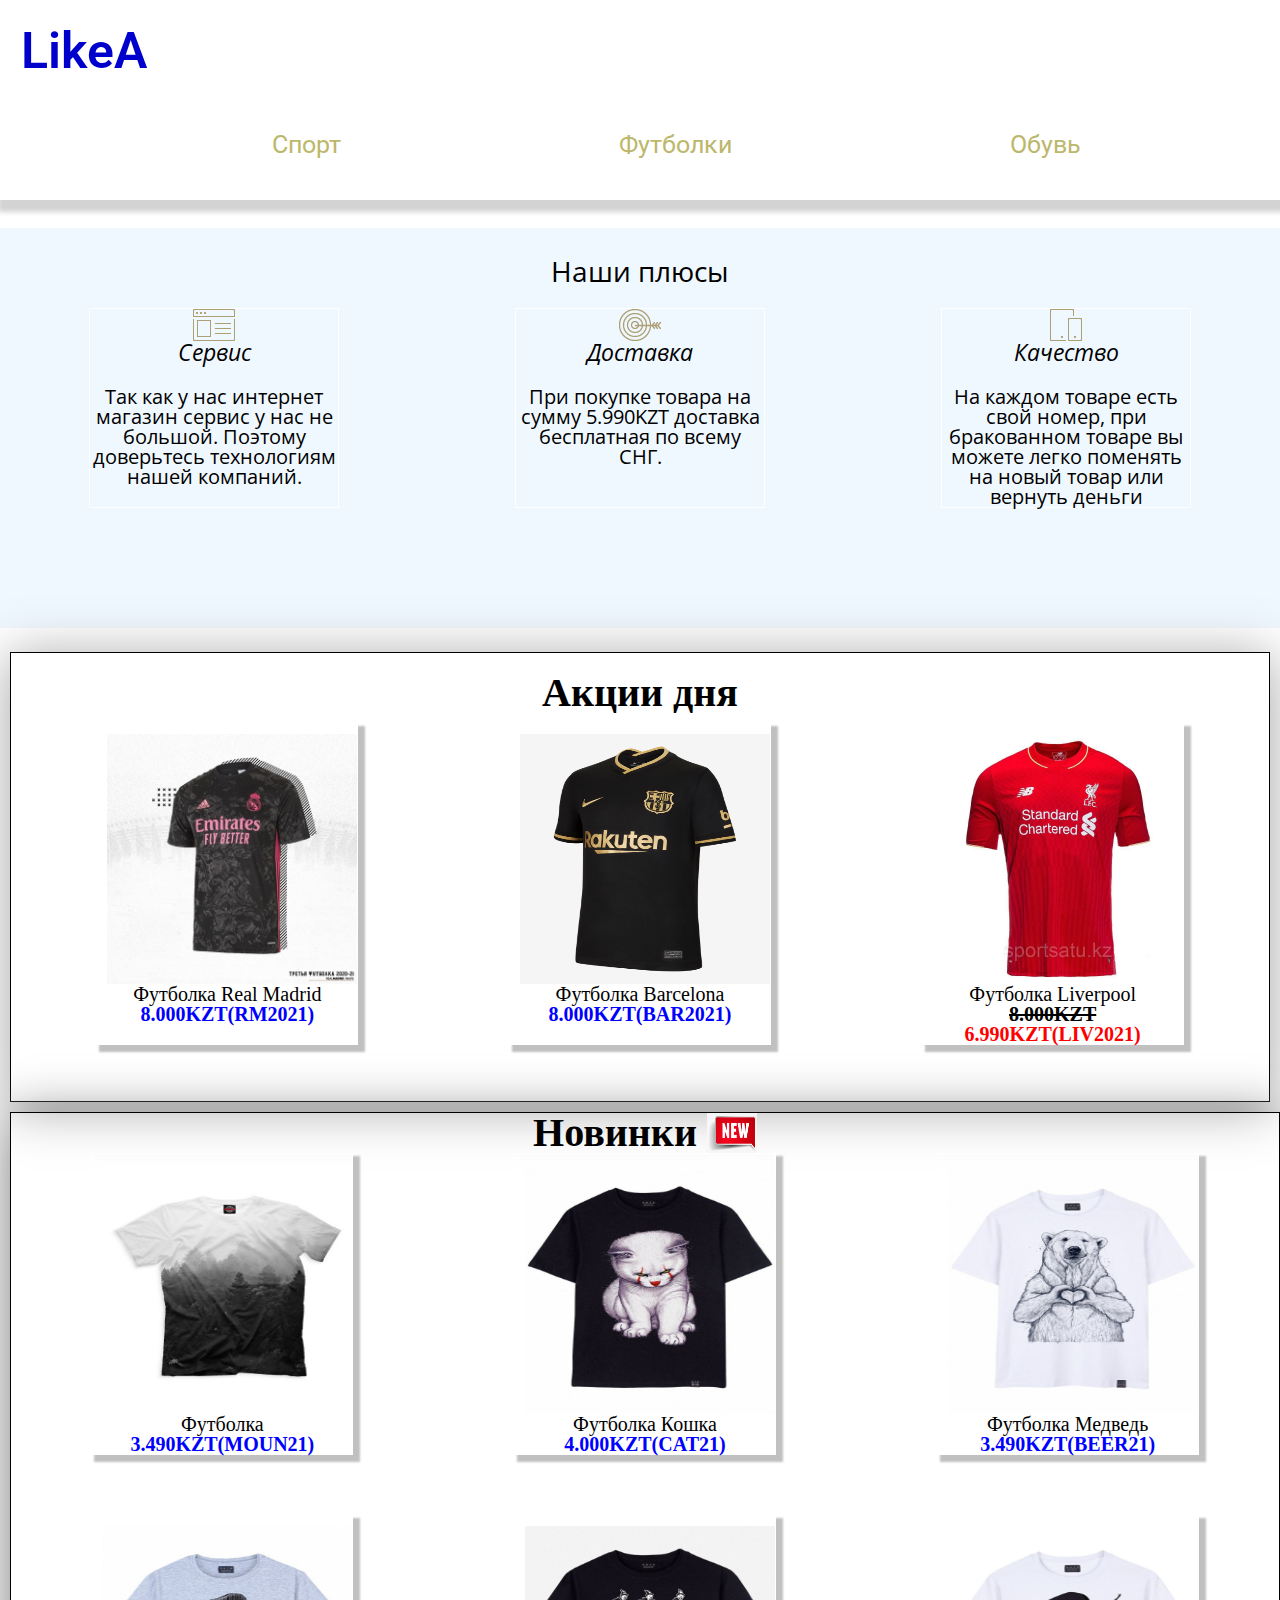
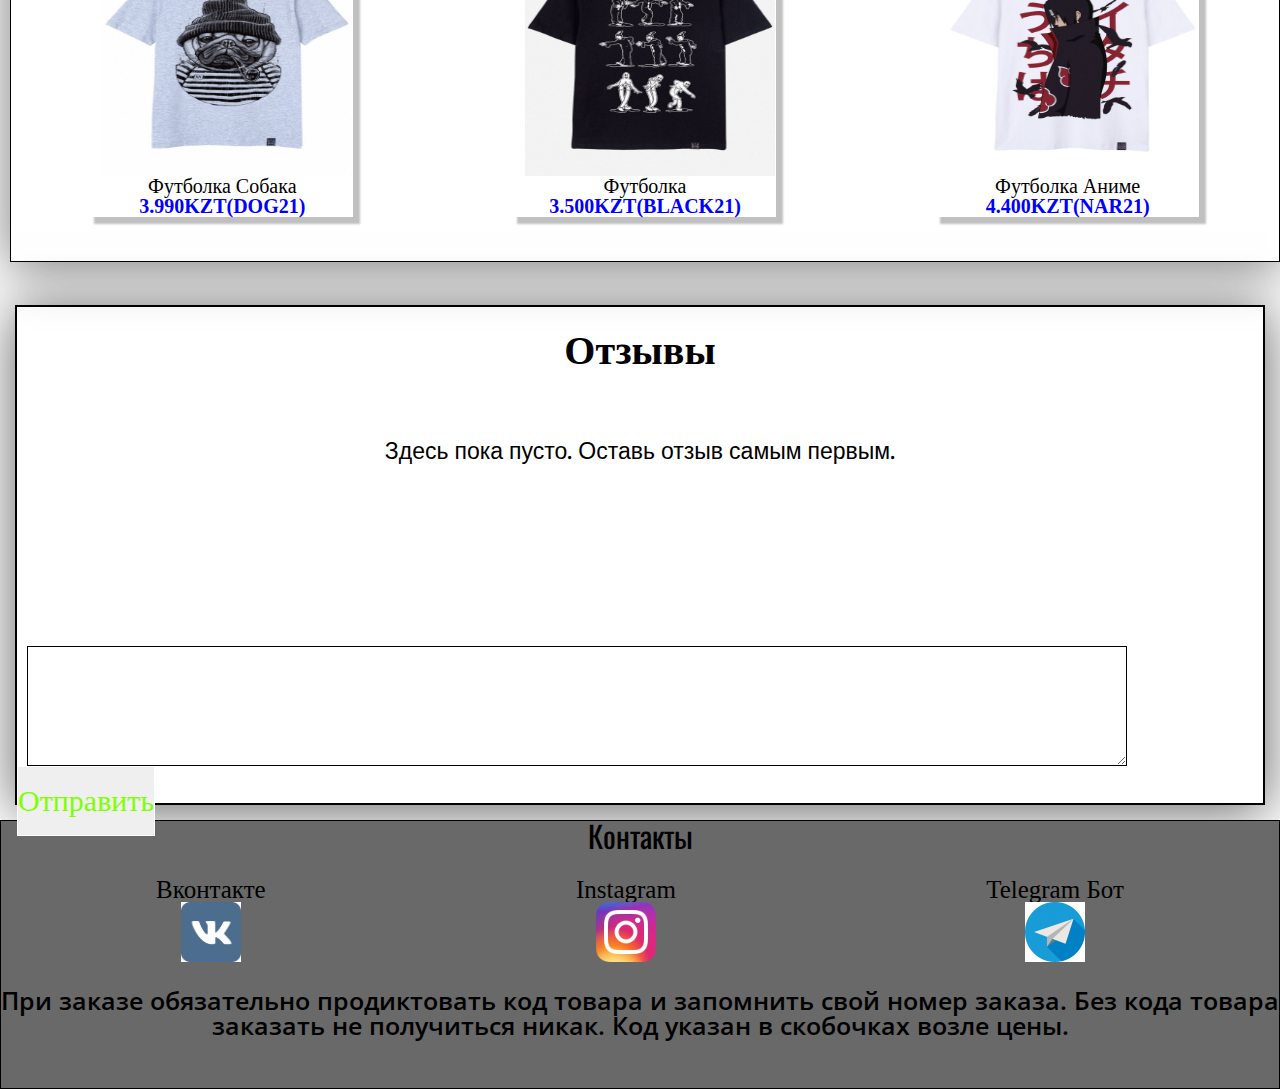
<file: VProject/index.html>
<DOCTYPE html>
<html lang="ru">
   <head>
   	<title>LikeA-мужской магазин.</title>

      <link rel="stylesheet" href="css/style.css"/>

   	<meta http-equiv="Content-type" content="text/html;charset=utf-8" />
   <head>
     <body>
      <div class="head">
        <div class="head__head">LikeA</div>
        <br>
        <br>
        <br>
        <br>
        <div class="head__selector"><a class="a1" href="index3.html">Спорт</a> <a class="a1" href="index4.html">Футболки</a> <a class="a1" href="index5.html">Обувь</a></div>
      </div>
      <br>
      <br>
      <div class="desk">
        <div class="desk__body">
          <div class="desk__header">
            <br>
            <div class="desk__title">Наши плюсы</div>
          </div>
          <br>
          <div class="desk__row">
            <div class="desk__column">
              <div class="item-about">
                <div class="item-about__img">
                  <img src="img/01.png" alt="">
                </div>
                <div class="item-about__title">Сервис</div>
                <br>
                <div class="item-about__text">Так как у нас интернет магазин сервис у нас не большой. Поэтому доверьтесь технологиям нашей компаний.</div>
              </div>
            </div>
            <div class="desk__column">
              <div class="item-about">
                <div class="item-about__img">
                  <img src="img/03.png" alt="">
                </div>
                <div class="item-about__title">Доставка</div>
                <br>
                <div class="item-about__text">При покупке товара на сумму 5.990KZT доставка бесплатная по всему СНГ.</div>
              </div>
            </div>
            <div class="desk__column">
              <div class="item-about">
                <div class="item-about__img">
                  <img src="img/02.png" alt="">
                </div>
                <div class="item-about__title">Качество</div>
                <br>
                <div class="item-about__text">На каждом товаре есть свой номер, при бракованном товаре вы можете легко поменять на новый товар или вернуть деньги</div>
              </div>
            </div>
          </div>
        </div>
      </div>
      <br>
      <div class="content">
        <div class="content__body">
          <br>
          <div class="content__header">Акции дня</div>
             <div class="content__product">
               <div class="align-items">
                 <div class="align-items__img">
                    <img src="img/04.jpg" alt="">
                 </div>
                 <div class="align-items__title">Футболка Real Madrid</div>
                 <div class="align-items__text"><a target="blank" href="index2.html">8.000KZT(RM2021)</a></div>
                 </div>
               <div class="align-items">
                 <div class="align-items__img">
                   <img src="img/05.jpg" alt="">
                 </div>
                 <div class="align-items__title">Футболка Barcelona</div>
                 <div class="align-items__text"><a target="blank" href="index2.html">8.000KZT(BAR2021)</a></div>
                 </div>
               <div class="align-items">
                 <div class="align-items__img">
                   <img src="img/06.jpg" alt="">
                 </div>
                 <div class="align-items__title">Футболка Liverpool</div>
                 <div class="align-items__texter">8.000KZT</div>
                 <div class="align-items__texting"><a target="blank" href="index2.html">6.990KZT(LIV2021)</a></div>
               </div>
             </div>
           </div>
      </div>
      <div class="products">
        <div class="products__body">
          <div class="products__header">
            <span>Новинки</span>
            <img src="img/13.jpg" alt="">
          </div>
             <div class="products__product">
               <div class="align-items">
                 <div class="align-items__img">
                    <img src="img/07.jpg" alt="">
                 </div>
                 <div class="align-items__title">Футболка</div>
                 <div class="align-items__text"><a target="blank" href="index2.html">3.490KZT(MOUN21)</a></div>
               </div>
               <div class="align-items">
                 <div class="align-items__img">
                   <img src="img/08.jpg" alt="">
                 </div>
                 <div class="align-items__title">Футболка Кошка</div>
                 <div class="align-items__text"><a target="blank" href="index2.html">4.000KZT(CAT21)</a></div>
                 </div>
               <div class="align-items">
                 <div class="align-items__img">
                   <img src="img/09.jpg" alt="">
                 </div>
                 <div class="align-items__title">Футболка Медведь</div>
                 <div class="align-items__text"><a href="index2.html">3.490KZT(BEER21)</a></div>
               </div>
             </div>
             <br>
             <br>
             <br>
             <div class="products__products">
               <div class="align-item">
                 <div class="align-item__img">
                    <img src="img/10.jpg" alt="">
                 </div>
                 <div class="align-item__title">Футболка Собака</div>
                 <div class="align-item__text"><a target="blank" href="index2.html">3.990KZT(DOG21)</a></div>
                 </div>
               <div class="align-item">
                 <div class="align-item__img">
                   <img src="img/11.jpg" alt="">
                 </div>
                 <div class="align-item__title">Футболка</div>
                 <div class="align-item__text"><a target="blank" href="index2.html">3.500KZT(BLACK21)</a></div>
                 </div>
               <div class="align-item">
                 <div class="align-item__img">
                   <img src="img/12.jpg" alt="">
                 </div>
                 <div class="align-item__title">Футболка Аниме</div>
                 <div class="align-item__text"><a target="blank" href="index2.html">4.400KZT(NAR21)</a></div>
               </div>
           </div>
           </div>
      </div>
      <br>
      <br>
      <div class="center">
        <div class="center__body">
          <br>
          <div class="center__header">Отзывы</div>
          <div class="center__end">
            <div class="items-align">
              <br>
              <br>
              <br>
              <div class="items-align__title">Здесь пока пусто. Оставь отзыв самым первым.</div>
              <br>
              <br>
              <br>
              <br>
              <br>
              <br>
              <br>
              <br>
              <textarea name="" id="" cols="30" rows="10"></textarea>
              <button>Отправить</button>
            </div>
          </div>
        </div>
      </div>
      <div class="end">
        <div class="end__body">
          <div class="end__header">Контакты</div>
          <br>
          <div class="end__contact">
            <div class="item-align">
              <span class="item-align__title"><a target="blank" href="https://vk.com">Вконтакте</a></span>
              <div class="item-align__img">
                <img src="img/14.jpg" alt="">
              </div>
            </div>
            <div class="item-align">
              <span class="item-align__title"><a target="blank" href="https://www.instagram.com/">Instagram</a></span>
              <div class="item-align__img">
                <img src="img/15.jpg" alt="">
              </div>
            </div>
            <div class="item-align">
              <span class="item-align__title"><a target="blank" href="https://t.me">Telegram Бот</a></span>
              <div class="item-align__img">
                <img src="img/16.jpg" alt="">
              </div>
            </div>
          </div>
          <br>
          <div class="end__end">При заказе обязательно продиктовать код товара и запомнить свой номер заказа. Без кода товара заказать не получиться никак. Код указан в скобочках возле цены.</div>
          <br><br>
        </div>
      </div>
     </body>
   </head>
 </html>
</file>
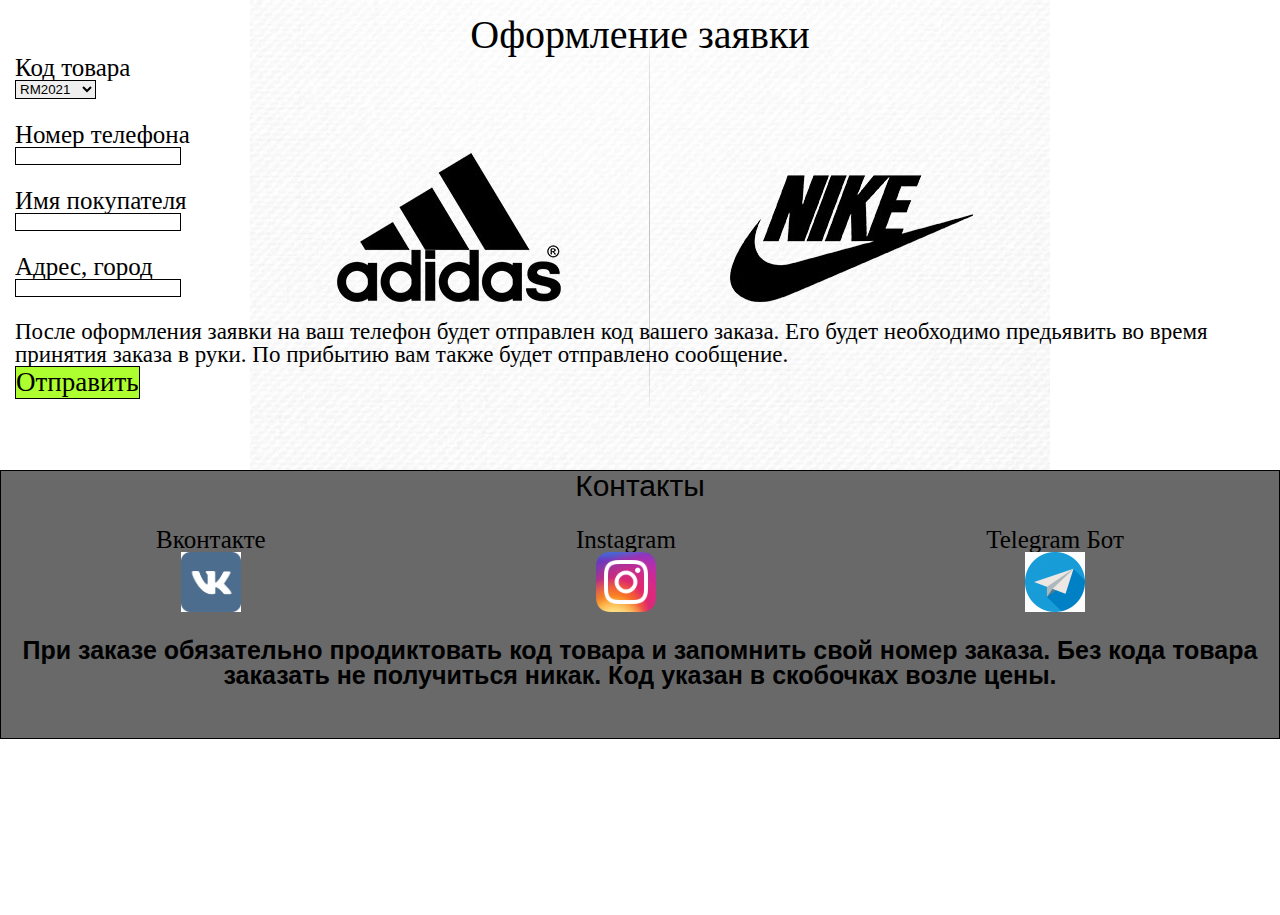
<file: VProject/index2.html>
<DOCTYPE html>
<html lang="ru">
   <head>
   	<title>LikeA-заявка.</title>

      <link rel="stylesheet" href="css/style2.css"/>

   	<meta http-equiv="Content-type" content="text/html;charset=utf-8" />
   <head>
     <body>
      <div class="head">
        <div class="head__body">
          <div class="head__header">Оформление заявки</div>
          <div class="head__row">
            <div class="head__head">
              <p>Код товара</p>
              <select name="" id="">
                <option value="">RM2021</option>
                <option value="">BAR2021</option>
                <option value="">LIV2021</option>
                <option value="">MOUN21</option>
                <option value="">CAT21</option>
                <option value="">BEER21</option>
                <option value="">DOG21</option>
                <option value="">BLACK21</option>
                <option value="">NAR21</option>
                <option value="">Nk2021</option>
                <option value="">Knk2021</option>
                <option value="">Mnk2021</option>
                <option value="">BM2021</option>
                <option value="">Trm2021</option>
                <option value="">Phrm21</option>
              </select>
            </div>
            <div class="head__end">
              <br>
              <p>Номер телефона</p>
              <input type="tel">
              <br>
              <br>
              <p>Имя покупателя</p>
              <input type="text">
              <br>
              <br>
              <p>Адрес, город</p>
              <input type="text">
              <br>
              <br>
              <div>После оформления заявки на ваш телефон будет отправлен код вашего заказа. Его будет необходимо предьявить во время принятия заказа в руки. По прибытию вам также будет отправлено сообщение.</div>
              <button type="submit">Отправить</button>
            </div>
          </div>
        </div>
      </div>
      <br>
      <br>
      <br>
      <br>
      <div class="end">
        <div class="end__body">
          <div class="end__header">Контакты</div>
          <br>
          <div class="end__contact">
            <div class="item-align">
              <span class="item-align__title"><a target="blank" href="https://vk.com">Вконтакте</a></span>
              <div class="item-align__img">
                <img src="img/14.jpg" alt="">
              </div>
            </div>
            <div class="item-align">
              <span class="item-align__title"><a target="blank" href="https://www.instagram.com/">Instagram</a></span>
              <div class="item-align__img">
                <img src="img/15.jpg" alt="">
              </div>
            </div>
            <div class="item-align">
              <span class="item-align__title"><a target="blank" href="https://t.me">Telegram Бот</a></span>
              <div class="item-align__img">
                <img src="img/16.jpg" alt="">
              </div>
            </div>
          </div>
          <br>
          <div class="end__end">При заказе обязательно продиктовать код товара и запомнить свой номер заказа. Без кода товара заказать не получиться никак. Код указан в скобочках возле цены.</div>
          <br><br>
        </div>
      </div>
     </body>
   </head>
 </html>
</file>
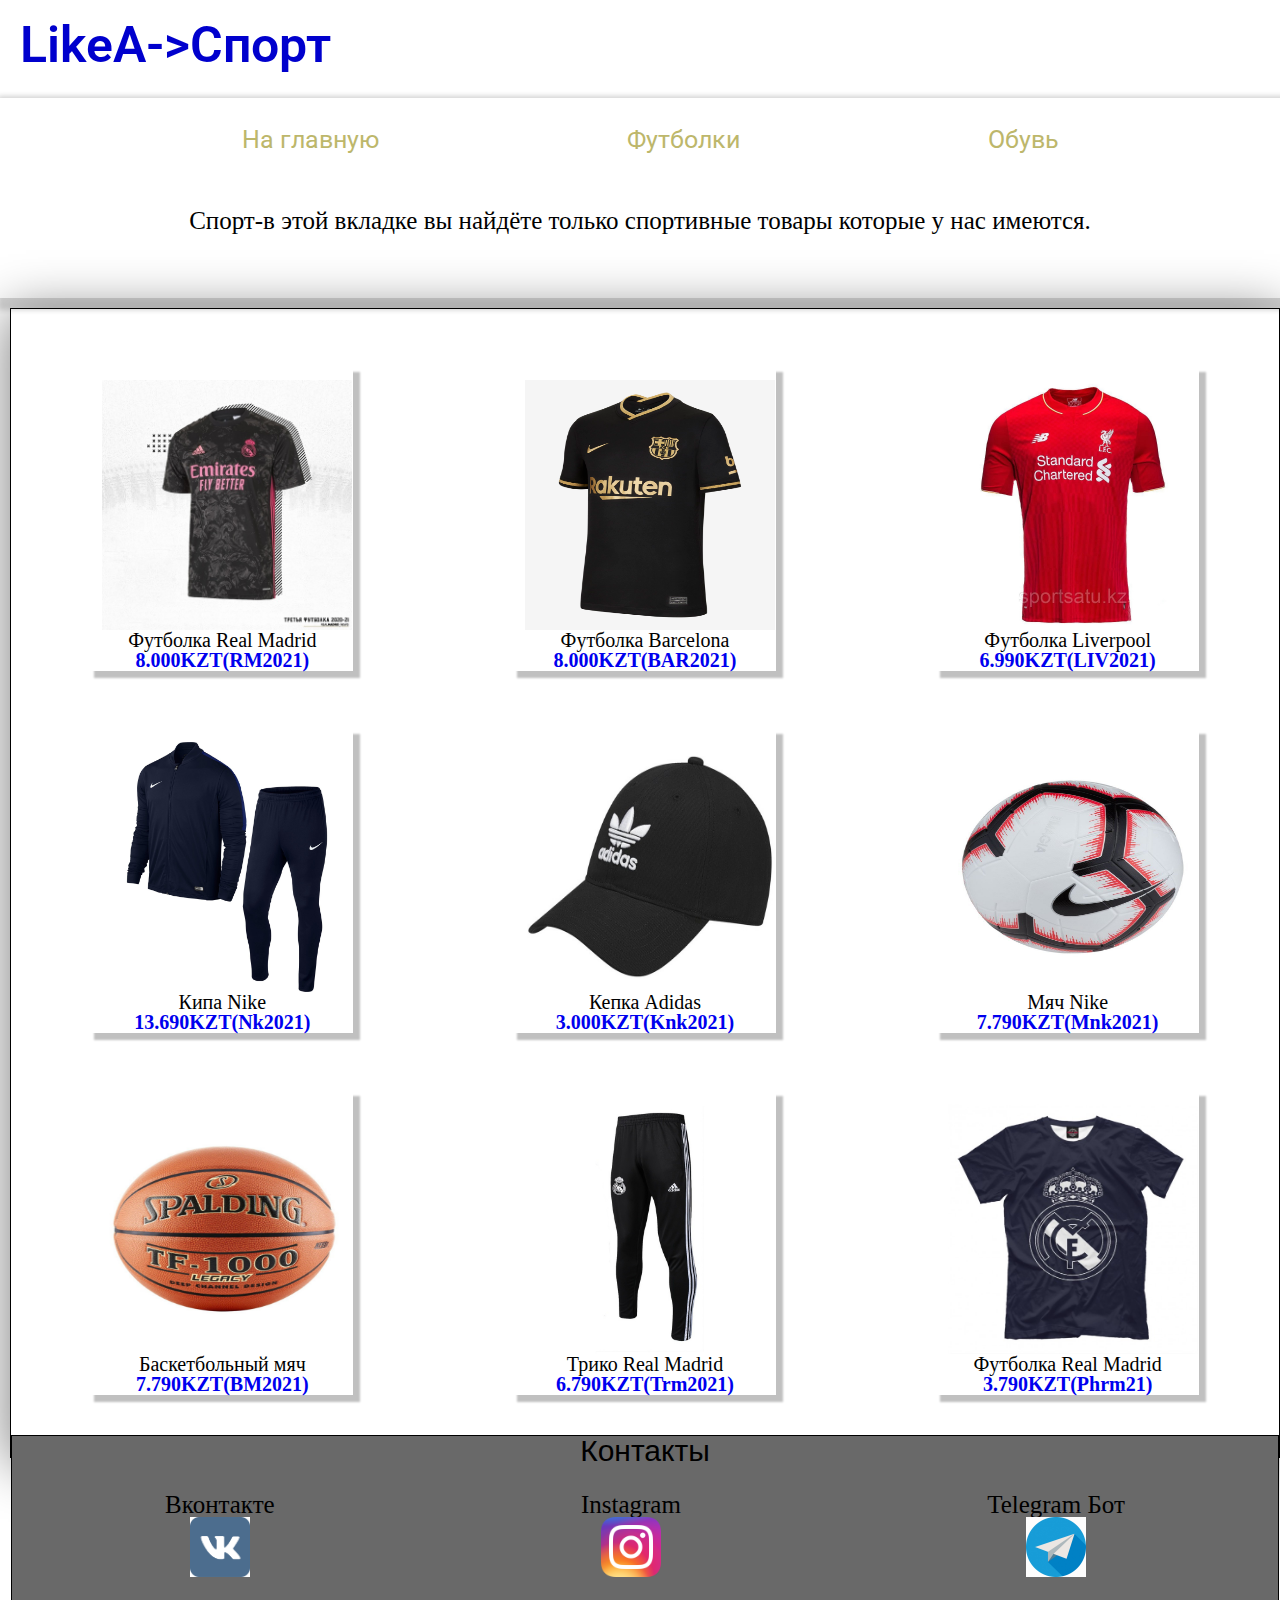
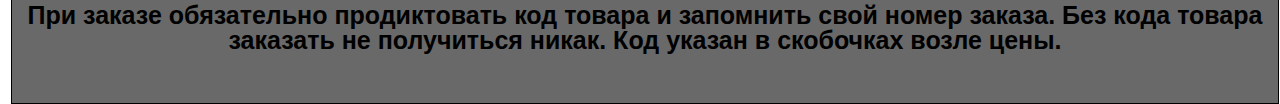
<file: VProject/index3.html>
<DOCTYPE html>
<html lang="ru">
   <head>
   	<title>LikeA-спорт.</title>

      <link rel="stylesheet" href="css/style3.css"/>

   	<meta http-equiv="Content-type" content="text/html;charset=utf-8" />
   <head>
     <body>
       <h1>LikeA->Спорт</h1>
       <br>
       <br>
       <div class="head">
         <div class="head__body">
          <br><br>
           <div class="head__selector"><a class="a1" href="index.html">На главную</a> <a class="a1" href="index4.html">Футболки</a> <a class="a1" href="index5.html">Обувь</a></div>
           <br>
           <br>
           <br>
           <br>
           <div class="head__header">Спорт-в этой вкладке вы найдёте только спортивные товары которые у нас имеются.</div>
         </div>
       </div>
       <div class="products">
        <div class="products__body">
          <br>
          <br>
          <br>
             <div class="products__product">
               <div class="align-items">
                 <div class="align-items__img">
                    <img src="img/04.jpg" alt="">
                 </div>
                 <div class="align-items__title">Футболка Real Madrid</div>
                 <div class="align-items__text"><a target="blank" href="index2.html">8.000KZT(RM2021)</a></div>
               </div>
               <div class="align-items">
                 <div class="align-items__img">
                   <img src="img/05.jpg" alt="">
                 </div>
                 <div class="align-items__title">Футболка Barcelona</div>
                 <div class="align-items__text"><a target="blank" href="index2.html">8.000KZT(BAR2021)</a></div>
                 </div>
               <div class="align-items">
                 <div class="align-items__img">
                   <img src="img/06.jpg" alt="">
                 </div>
                 <div class="align-items__title">Футболка Liverpool</div>
                 <div class="align-items__text"><a href="index2.html">6.990KZT(LIV2021)</a></div>
               </div>
             </div>
             <br>
             <br>
             <br>
             <div class="products__products">
               <div class="align-item">
                 <div class="align-item__img">
                    <img src="img/18.jpg" alt="">
                 </div>
                 <div class="align-item__title">Кипа Nike</div>
                 <div class="align-item__text"><a target="blank" href="index2.html">13.690KZT(Nk2021)</a></div>
                 </div>
               <div class="align-item">
                 <div class="align-item__img">
                   <img src="img/19.jpg" alt="">
                 </div>
                 <div class="align-item__title">Кепка Adidas</div>
                 <div class="align-item__text"><a target="blank" href="index2.html">3.000KZT(Knk2021)</a></div>
                 </div>
               <div class="align-item">
                 <div class="align-item__img">
                   <img src="img/20.jpg" alt="">
                 </div>
                 <div class="align-item__title">Мяч Nike</div>
                 <div class="align-item__text"><a target="blank" href="index2.html">7.790KZT(Mnk2021)</a></div>
               </div>
              </div>
               <br>
               <br>
               <br>
               <div class="products__prod">
                 <div class="align-itemm">
                   <div class="align-itemm__img">
                     <img src="img/21.jpg" alt="">
                   </div>
                   <div class="align-itemm__title">Баскетбольный мяч</div>
                   <div class="align-itemm__text"><a target="blank" href="index2.html">7.790KZT(BM2021)</a></div>
                 </div>
                 <div class="align-itemm">
                   <div class="align-itemm__img">
                     <img src="img/22.jpg" alt="">
                   </div>
                   <div class="align-itemm__title">Трико Real Madrid</div>
                   <div class="align-itemm__text"><a target="blank" href="index2.html">6.790KZT(Trm2021)</a></div>
                 </div>
                 <div class="align-itemm">
                   <div class="align-itemm__img">
                     <img src="img/23.jpg" alt="">
                   </div>
                   <div class="align-itemm__title">Футболка Real Madrid</div>
                   <div class="align-itemm__text"><a target="blank" href="index2.html">3.790KZT(Phrm21)</a></div>
                 </div>
               </div>
               <br>
               <br>
       <div class="end">
        <div class="end__body">
          <div class="end__header">Контакты</div>
          <br>
          <div class="end__contact">
            <div class="item-align">
              <span class="item-align__title"><a target="blank" href="https://vk.com">Вконтакте</a></span>
              <div class="item-align__img">
                <img src="img/14.jpg" alt="">
              </div>
            </div>
            <div class="item-align">
              <span class="item-align__title"><a target="blank" href="https://www.instagram.com/">Instagram</a></span>
              <div class="item-align__img">
                <img src="img/15.jpg" alt="">
              </div>
            </div>
            <div class="item-align">
              <span class="item-align__title"><a target="blank" href="https://t.me">Telegram Бот</a></span>
              <div class="item-align__img">
                <img src="img/16.jpg" alt="">
              </div>
            </div>
          </div>
          <br>
          <div class="end__end">При заказе обязательно продиктовать код товара и запомнить свой номер заказа. Без кода товара заказать не получиться никак. Код указан в скобочках возле цены.</div>
          <br><br>
        </div>
       </div>
    </body>
   </head>
 </html>
</file>
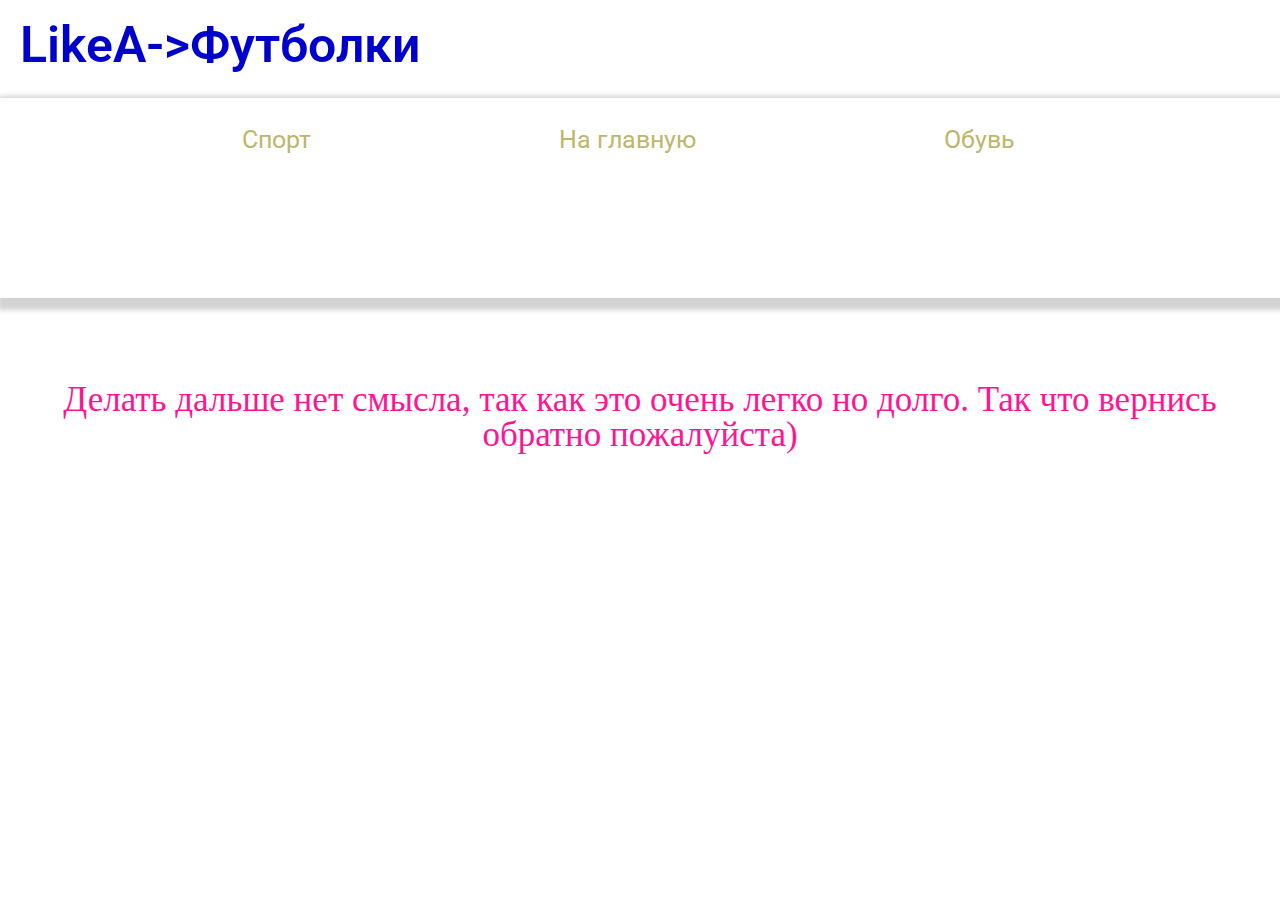
<file: VProject/index4.html>
<DOCTYPE html>
<html lang="ru">
   <head>
   	<title>LikeA-спорт.</title>

      <link rel="stylesheet" href="css/style4.css"/>

   	<meta http-equiv="Content-type" content="text/html;charset=utf-8" />
   <head>
     <body>
       <h1>LikeA->Футболки</h1>
       <br>
       <br>
       <div class="head">
         <div class="head__body">
          <br><br>
           <div class="head__selector"><a class="a1" href="index3.html">Спорт</a> <a class="a1" href="index.html">На главную</a> <a class="a1" href="index5.html">Обувь</a></div>
           <br>
           <br>
         </div>
       </div>
       <br>
       <br>
       <br>
       <br>
       <br>
       <br>
       <div class="dib">Делать дальше нет смысла, так как это очень легко но долго. Так что вернись обратно пожалуйста)</div>
    </body>
   </head>
 </html>
</file>
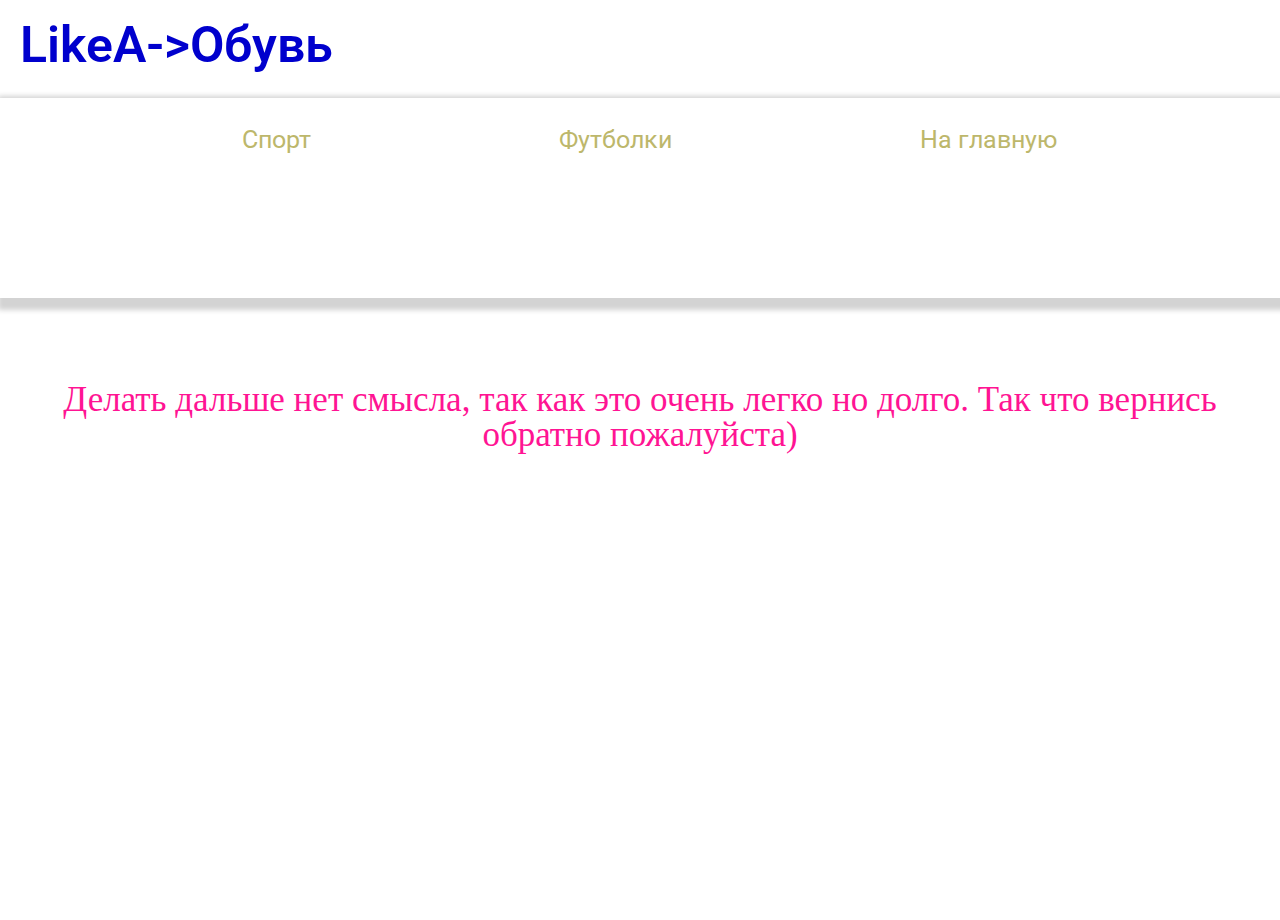
<file: VProject/index5.html>
<DOCTYPE html>
<html lang="ru">
   <head>
   	<title>LikeA-спорт.</title>

      <link rel="stylesheet" href="css/style4.css"/>

   	<meta http-equiv="Content-type" content="text/html;charset=utf-8" />
   <head>
     <body>
       <h1>LikeA->Обувь</h1>
       <br>
       <br>
       <div class="head">
         <div class="head__body">
          <br><br>
           <div class="head__selector"><a class="a1" href="index3.html">Спорт</a> <a class="a1" href="index4.html">Футболки</a> <a class="a1" href="index.html">На главную</a></div>
           <br>
           <br>
         </div>
       </div>
       <br>
       <br>
       <br>
       <br>
       <br>
       <br>
       <div class="dib">Делать дальше нет смысла, так как это очень легко но долго. Так что вернись обратно пожалуйста)</div>
    </body>
   </head>
 </html>
</file>
<file: VProject/css/style.css>
@import url("https://fonts.googleapis.com/css2?family=Roboto:wght@500&display=swap");
@import url("https://fonts.googleapis.com/css2?family=Roboto&display=swap");
@import url("https://fonts.googleapis.com/css2?family=Open+Sans&display=swap");
@import url("https://fonts.googleapis.com/css2?family=Zilla+Slab+Highlight&display=swap");
@import url("https://fonts.googleapis.com/css2?family=Lexend:wght@500&display=swap");
@import url("https://fonts.googleapis.com/css2?family=Oswald:wght@500&display=swap");
* {
  padding: 0;
  margin: 0;
  border: 0;
}

*, *:before, *:after {
  box-sizing: border-box;
}

:focus, :active {
  outline: none;
}

a:focus, a:active {
  outline: none;
}

nav, footer, header, aside {
  display: block;
}

html, body {
  height: 100%;
  width: 100%;
  font-size: 100%;
  line-height: 1;
  font-size: 14px;
  -ms-text-size-adjust: 100%;
  -moz-text-size-adjust: 100%;
  -webkit-text-size-adjust: 100%;
}

input, button, textarea {
  font-family: inherit;
}

input::-ms-clear {
  display: none;
}

button {
  cursor: pointer;
}

button::-moz-focus-inner {
  padding: 0;
  border: 0;
}

a, a:visited {
  text-decoration: none;
}

a:hover {
  text-decoration: none;
}

ul li {
  list-style: none;
}

img {
  vertical-align: top;
}

h1, h2, h3, h4, h5, h6 {
  font-size: inherit;
  font-weight: 400;
}

body a {
  color: #0000FF;
}

.head {
  border: 1px solid white;
  height: 200px;
  box-shadow: 5px 5px 5px 7px #D3D3D3;
}
.head__head {
  font-size: 50px;
  color: #0000CD;
  font-weight: 600;
  margin: 25px 0px 0px 20px;
  font-family: "Roboto", sans-serif;
}
.head__selector {
  font-size: 25px;
  font-family: "Roboto", sans-serif;
}
.head__selector .a1 {
  color: #BDB76B;
  border: 1px solid white;
  margin: 0px 0px 0px 270px;
}
.head__selector a:hover {
  color: #000080;
}

.desk {
  border: 1px solid #F0F8FF;
  height: 400px;
  background: #F0F8FF;
}
.desk__body {
  font-size: 23px;
  font-family: "Open Sans", sans-serif;
}
.desk__header {
  font-size: 28px;
  text-align: center;
}
.desk__row {
  display: flex;
  text-align: center;
  justify-content: space-around;
}
.desk__column {
  border: 1px solid white;
  width: 250px;
}

.item-about__title {
  font-style: italic;
}
.item-about__text {
  font-size: 20px;
}

.content__body {
  border: 1px solid black;
  height: 450px;
  font-size: 20px;
  margin: 10px;
  box-shadow: 0px 5px 50px 2px #A9A9A9;
}
.content__header {
  color: black;
  font-weight: 700;
  font-size: 40px;
  text-align: center;
}
.content__product {
  margin: 10px;
  display: flex;
  justify-content: space-around;
  text-align: center;
}

.align-items {
  border: 1px solid white;
  box-shadow: 5px 5px 2px 2px #C0C0C0;
}
.align-items img {
  width: 250px;
  height: 250px;
}
.align-items__img {
  margin: 10px 0px 0px 10px;
}
.align-items__title {
  font-weight: 100;
}
.align-items__text {
  font-weight: 600;
}
.align-items__texter {
  font-weight: 600;
  text-decoration: line-through;
}
.align-items__texting {
  color: red;
  font-weight: 600;
}

.products img {
  width: 250px;
  height: 250px;
}
.products__body {
  font-size: 20px;
  border: 1px solid black;
  height: 750px;
  margin: 10px 0px 0px 10px;
  box-shadow: 0px 5px 50px 2px #808080;
}
.products__header {
  text-align: center;
  font-weight: 600;
  font-size: 40px;
}
.products__header img {
  height: 40px;
  width: 50px;
}
.products__product {
  display: flex;
  justify-content: space-around;
}
.products__products {
  display: flex;
  justify-content: space-around;
}

.align-items {
  text-align: center;
  border: 1px solid white;
  box-shadow: 5px 5px 2px 2px #C0C0C0;
}
.align-items img {
  width: 250px;
  height: 250px;
}
.align-items__img {
  margin: 10px 0px 0px 10px;
}
.align-items__title {
  font-weight: 100;
}
.align-items__text {
  font-weight: 600;
}
.align-items__texter {
  font-weight: 600;
  text-decoration: line-through;
}
.align-items__texting {
  color: red;
  font-weight: 600;
}
.align-items__texting a {
  color: red;
}

.align-item {
  text-align: center;
  border: 1px solid white;
  box-shadow: 5px 5px 2px 2px #C0C0C0;
}
.align-item img {
  width: 250px;
  height: 250px;
}
.align-item__img {
  margin: 10px 0px 0px 10px;
}
.align-item__title {
  font-weight: 100;
}
.align-item__text {
  font-weight: 600;
}
.align-item__texter {
  font-weight: 600;
  text-decoration: line-through;
}
.align-item__texting {
  color: red;
  font-weight: 600;
}

.center__body {
  font-size: 23px;
  margin: 15px;
  border: 2px solid black;
  height: 500px;
  box-shadow: 0px 5px 50px 2px #696969;
}
.center__body textarea {
  border: 1px solid black;
  height: 120px;
  width: 1100px;
  margin: 0px 0px 0px 10px;
  font-size: 30px;
}
.center__body button {
  border: 1px solid white;
  color: #7FFF00;
  font-size: 30px;
  height: 70px;
}
.center__header {
  font-size: 40px;
  text-align: center;
  font-weight: 600;
  font-family: "Zilla Slab Highlight", cursive;
}
.items-align__title {
  text-align: center;
  font-family: "Lexend", sans-serif;
}

.end__body {
  font-size: 25px;
  border: 1px solid black;
  background: #696969;
}
.end__body a:hover {
  color: red;
}
.end__body img {
  height: 60px;
}
.end__body a {
  color: #000000;
}
.end__header {
  text-align: center;
  font-size: 30px;
  font-family: "Oswald", sans-serif;
}
.end__contact {
  display: flex;
  justify-content: space-around;
  text-align: center;
}
.end__end {
  font-size: 25px;
  text-align: center;
  font-weight: 600;
  font-family: "Open Sans", sans-serif;
}

.item-align {
  border: 1px solid #696969;
}
.item-align__title {
  text-align: center;
  color: #FF8C00;
}
</file>
<file: VProject/css/style2.css>
* {
  padding: 0;
  margin: 0;
  border: 0;
}

*, *:before, *:after {
  box-sizing: border-box;
}

:focus, :active {
  outline: none;
}

a:focus, a:active {
  outline: none;
}

nav, footer, header, aside {
  display: block;
}

html, body {
  height: 100%;
  width: 100%;
  font-size: 100%;
  line-height: 1;
  font-size: 14px;
  -ms-text-size-adjust: 100%;
  -moz-text-size-adjust: 100%;
  -webkit-text-size-adjust: 100%;
}

input, button, textarea {
  font-family: inherit;
}

input::-ms-clear {
  display: none;
}

button {
  cursor: pointer;
}

button::-moz-focus-inner {
  padding: 0;
  border: 0;
}

a, a:visited {
  text-decoration: none;
}

a:hover {
  text-decoration: none;
}

ul li {
  list-style: none;
}

img {
  vertical-align: top;
}

h1, h2, h3, h4, h5, h6 {
  font-size: inherit;
  font-weight: 400;
}

body {
  background: url("../img/17.jpg") 250px -40px no-repeat;
}

.head__body {
  font-size: 23px;
  margin: 15px;
}
.head__body input {
  border: 1px solid black;
}
.head__body select {
  border: 1px solid black;
}
.head__body p {
  font-size: 25px;
}
.head__body button {
  border: 1px solid black;
  font-size: 27px;
  background: #ADFF2F;
}
.head__header {
  font-size: 40px;
  text-align: center;
}
.end__body {
  font-size: 25px;
  border: 1px solid black;
  background: #696969;
}
.end__body a:hover {
  color: red;
}
.end__body img {
  height: 60px;
}
.end__body a {
  color: #000000;
}
.end__header {
  text-align: center;
  font-size: 30px;
  font-family: "Oswald", sans-serif;
}
.end__contact {
  display: flex;
  justify-content: space-around;
  text-align: center;
}
.end__end {
  font-size: 25px;
  text-align: center;
  font-weight: 600;
  font-family: "Open Sans", sans-serif;
}

.item-align {
  border: 1px solid #696969;
}
.item-align__title {
  text-align: center;
  color: #FF8C00;
}
</file>
<file: VProject/css/style3.css>
@import url("https://fonts.googleapis.com/css2?family=Roboto&display=swap");
* {
  padding: 0;
  margin: 0;
  border: 0;
}

*, *:before, *:after {
  box-sizing: border-box;
}

:focus, :active {
  outline: none;
}

a:focus, a:active {
  outline: none;
}

nav, footer, header, aside {
  display: block;
}

html, body {
  height: 100%;
  width: 100%;
  font-size: 100%;
  line-height: 1;
  font-size: 14px;
  -ms-text-size-adjust: 100%;
  -moz-text-size-adjust: 100%;
  -webkit-text-size-adjust: 100%;
}

input, button, textarea {
  font-family: inherit;
}

input::-ms-clear {
  display: none;
}

button {
  cursor: pointer;
}

button::-moz-focus-inner {
  padding: 0;
  border: 0;
}

a, a:visited {
  text-decoration: none;
}

a:hover {
  text-decoration: none;
}

ul li {
  list-style: none;
}

img {
  vertical-align: top;
}

h1, h2, h3, h4, h5, h6 {
  font-size: inherit;
  font-weight: 400;
}

h1 {
  font-size: 50px;
  color: #0000CD;
  font-weight: 600;
  margin: 20px 0px 0px 20px;
  font-family: "Roboto", sans-serif;
}

.head {
  border: 1px solid white;
  height: 200px;
  box-shadow: 5px 5px 5px 7px #D3D3D3;
}
.head__header {
  font-size: 25px;
  text-align: center;
}
.head__selector {
  font-size: 25px;
  font-family: "Roboto", sans-serif;
}
.head__selector .a1 {
  color: #BDB76B;
  border: 1px solid white;
  margin: 0px 0px 0px 240px;
}
.head__selector a:hover {
  color: #000080;
}

.products img {
  width: 250px;
  height: 250px;
}
.products__body {
  font-size: 20px;
  border: 1px solid black;
  height: 1150px;
  margin: 10px 0px 0px 10px;
  box-shadow: 0px 5px 50px 2px #808080;
}
.products__header {
  text-align: center;
  font-weight: 600;
  font-size: 40px;
}
.products__header img {
  height: 40px;
  width: 50px;
}
.products__product {
  display: flex;
  justify-content: space-around;
}
.products__products {
  display: flex;
  justify-content: space-around;
}
.products__prod {
  display: flex;
  justify-content: space-around;
}

.align-items {
  text-align: center;
  border: 1px solid white;
  box-shadow: 5px 5px 2px 2px #C0C0C0;
}
.align-items img {
  width: 250px;
  height: 250px;
}
.align-items__img {
  margin: 10px 0px 0px 10px;
}
.align-items__title {
  font-weight: 100;
}
.align-items__text {
  font-weight: 600;
}
.align-items__texter {
  font-weight: 600;
  text-decoration: line-through;
}
.align-items__texting {
  color: red;
  font-weight: 600;
}
.align-items__texting a {
  color: red;
}

.align-item {
  text-align: center;
  border: 1px solid white;
  box-shadow: 5px 5px 2px 2px #C0C0C0;
}
.align-item img {
  width: 250px;
  height: 250px;
}
.align-item__img {
  margin: 10px 0px 0px 10px;
}
.align-item__title {
  font-weight: 100;
}
.align-item__text {
  font-weight: 600;
}
.align-item__texter {
  font-weight: 600;
  text-decoration: line-through;
}
.align-item__texting {
  color: red;
  font-weight: 600;
}

.align-itemm {
  text-align: center;
  border: 1px solid white;
  box-shadow: 5px 5px 2px 2px #C0C0C0;
}
.align-itemm img {
  width: 250px;
  height: 250px;
}
.align-itemm__img {
  margin: 10px 0px 0px 10px;
}
.align-itemm__title {
  font-weight: 100;
}
.align-itemm__text {
  font-weight: 600;
}
.align-itemm__texter {
  font-weight: 600;
  text-decoration: line-through;
}
.align-itemm__texting {
  color: red;
  font-weight: 600;
}
.align-itemm__texting a {
  color: red;
}

.end__body {
  font-size: 25px;
  border: 1px solid black;
  background: #696969;
}
.end__body a:hover {
  color: red;
}
.end__body img {
  height: 60px;
  width: 60px;
}
.end__body a {
  color: #000000;
}
.end__header {
  text-align: center;
  font-size: 30px;
  font-family: "Oswald", sans-serif;
}
.end__contact {
  display: flex;
  justify-content: space-around;
  text-align: center;
}
.end__end {
  font-size: 25px;
  text-align: center;
  font-weight: 600;
  font-family: "Open Sans", sans-serif;
}

.item-align {
  border: 1px solid #696969;
}
.item-align__title {
  text-align: center;
  color: #FF8C00;
}
</file>
<file: VProject/css/style4.css>
@import url("https://fonts.googleapis.com/css2?family=Roboto&display=swap");
* {
  padding: 0;
  margin: 0;
  border: 0;
}

*, *:before, *:after {
  box-sizing: border-box;
}

:focus, :active {
  outline: none;
}

a:focus, a:active {
  outline: none;
}

nav, footer, header, aside {
  display: block;
}

html, body {
  height: 100%;
  width: 100%;
  font-size: 100%;
  line-height: 1;
  font-size: 14px;
  -ms-text-size-adjust: 100%;
  -moz-text-size-adjust: 100%;
  -webkit-text-size-adjust: 100%;
}

input, button, textarea {
  font-family: inherit;
}

input::-ms-clear {
  display: none;
}

button {
  cursor: pointer;
}

button::-moz-focus-inner {
  padding: 0;
  border: 0;
}

a, a:visited {
  text-decoration: none;
}

a:hover {
  text-decoration: none;
}

ul li {
  list-style: none;
}

img {
  vertical-align: top;
}

h1, h2, h3, h4, h5, h6 {
  font-size: inherit;
  font-weight: 400;
}

h1 {
  font-size: 50px;
  color: #0000CD;
  font-weight: 600;
  margin: 20px 0px 0px 20px;
  font-family: "Roboto", sans-serif;
}

.head {
  border: 1px solid white;
  height: 200px;
  box-shadow: 5px 5px 5px 7px #D3D3D3;
}
.head__selector {
  font-size: 25px;
  font-family: "Roboto", sans-serif;
}
.head__selector .a1 {
  color: #BDB76B;
  border: 1px solid white;
  margin: 0px 0px 0px 240px;
}
.head__selector a:hover {
  color: #000080;
}

.dib {
  font-size: 35px;
  text-align: center;
  color: #FF1493;
}
</file>
